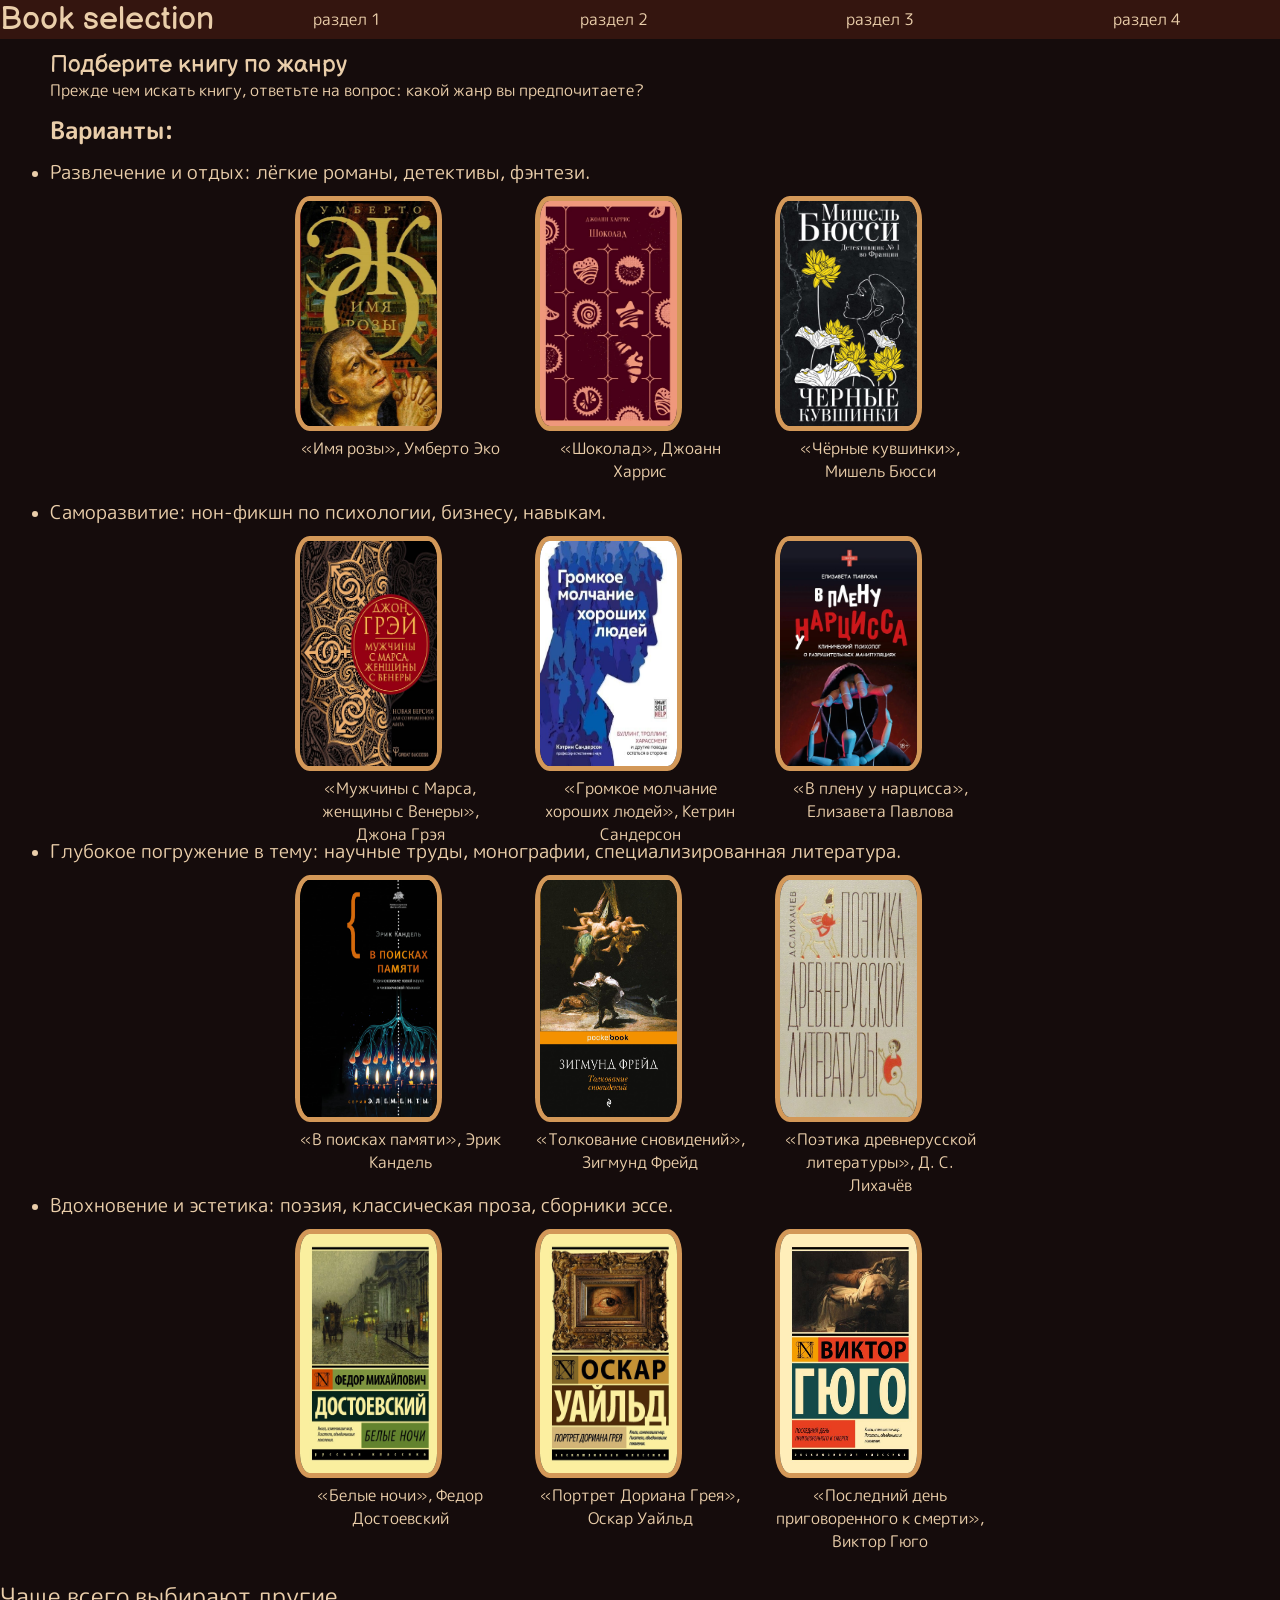
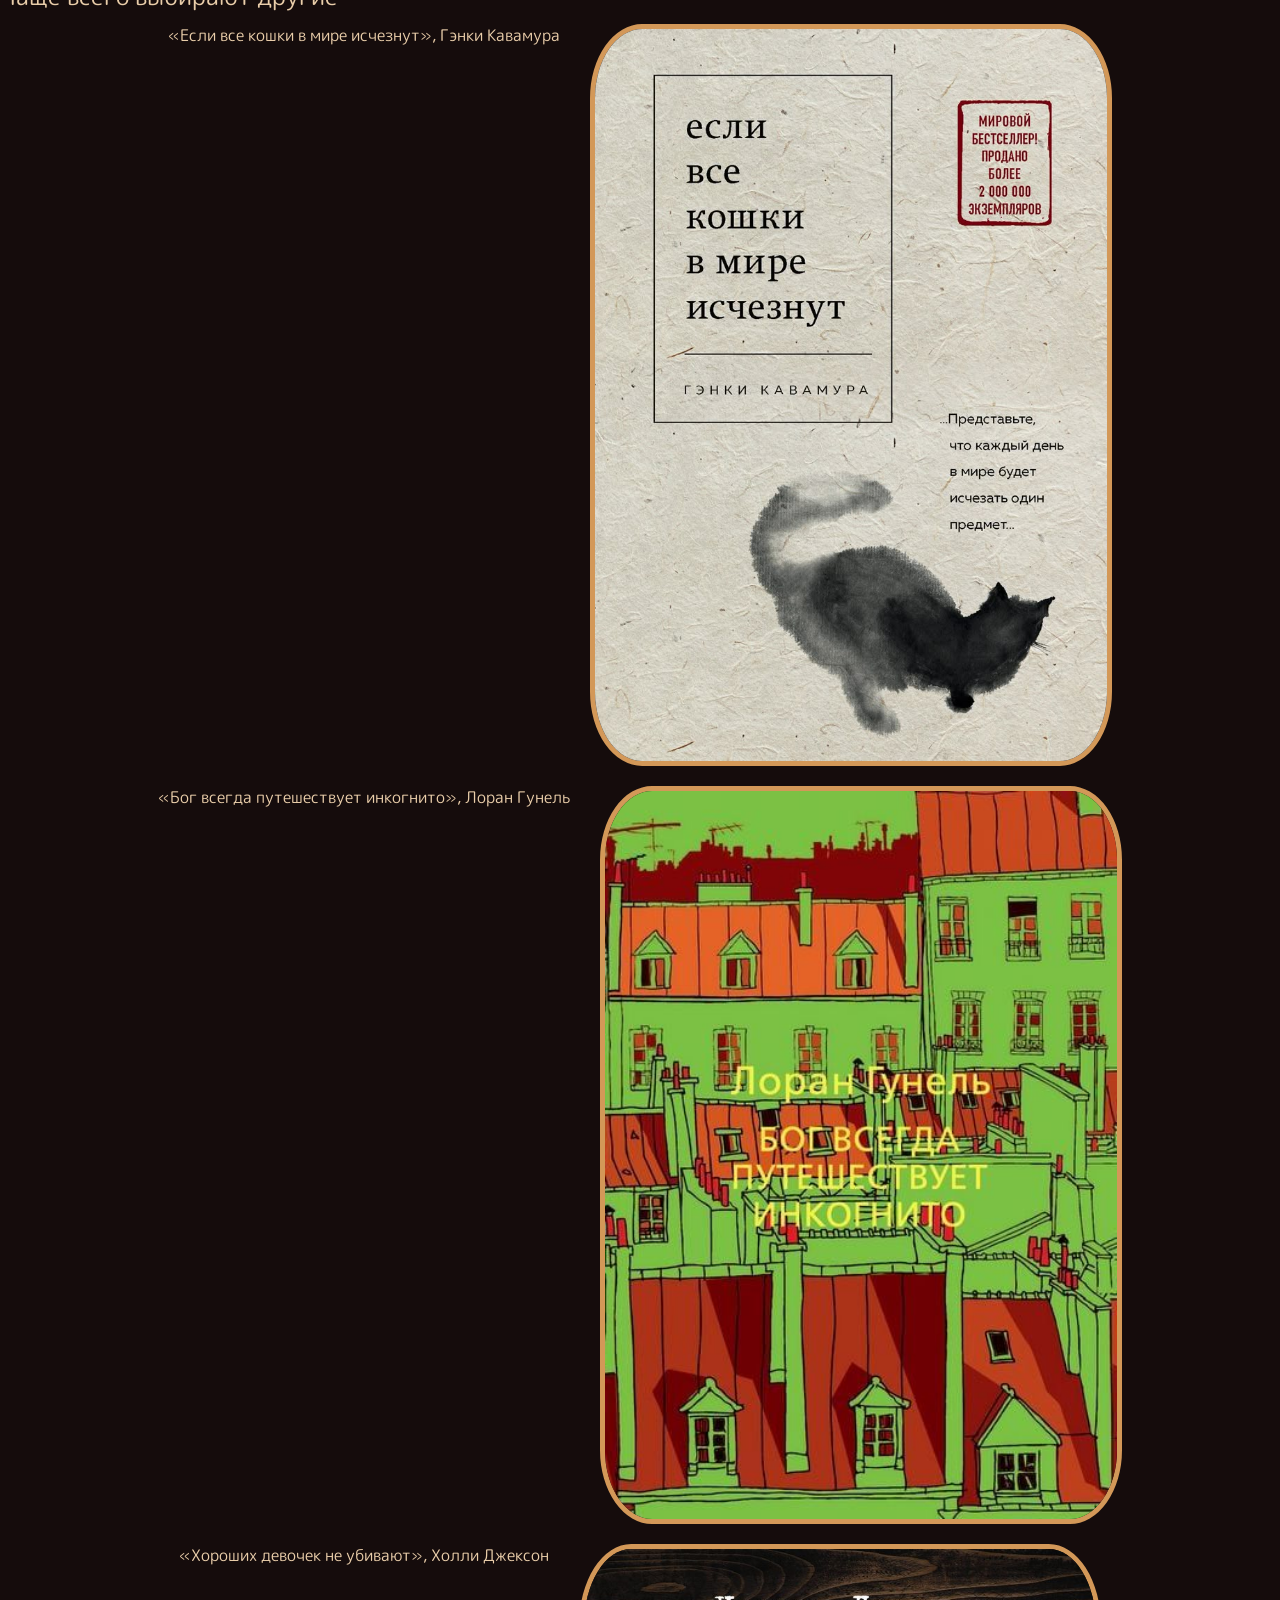
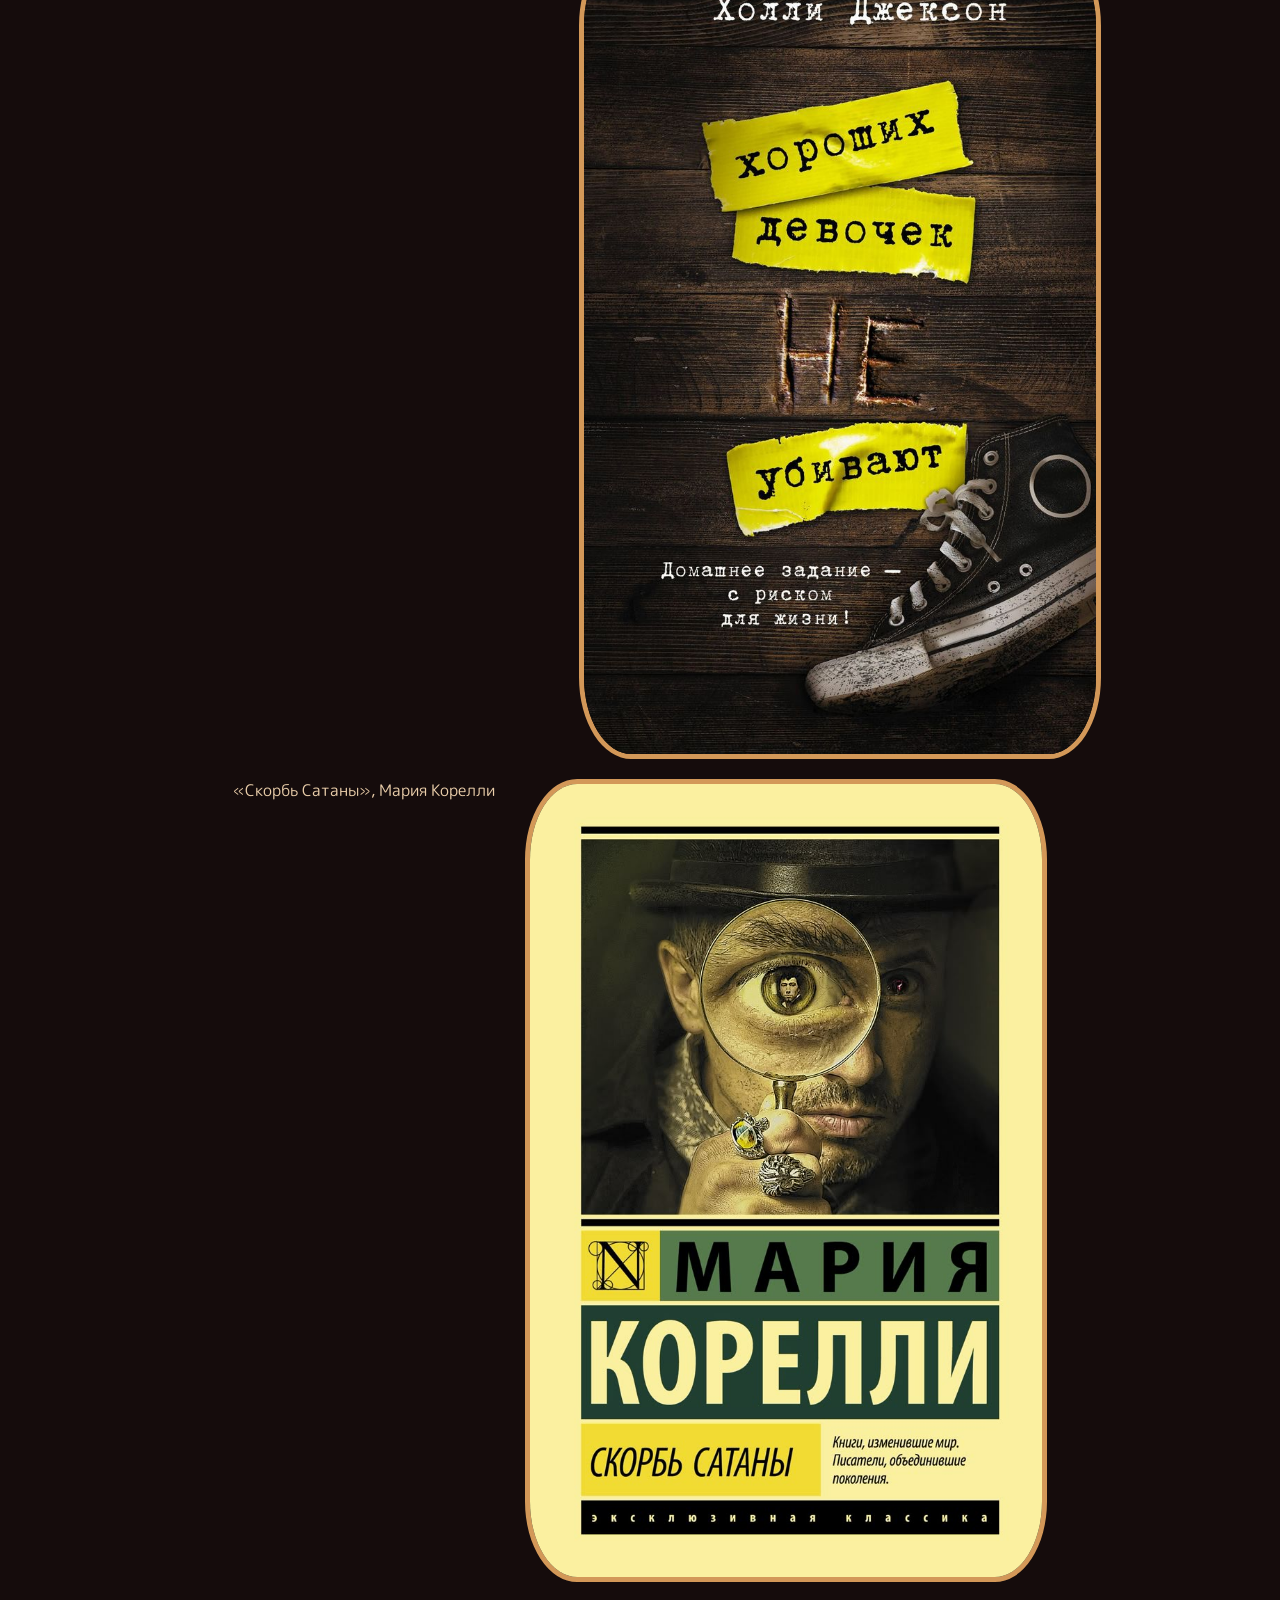
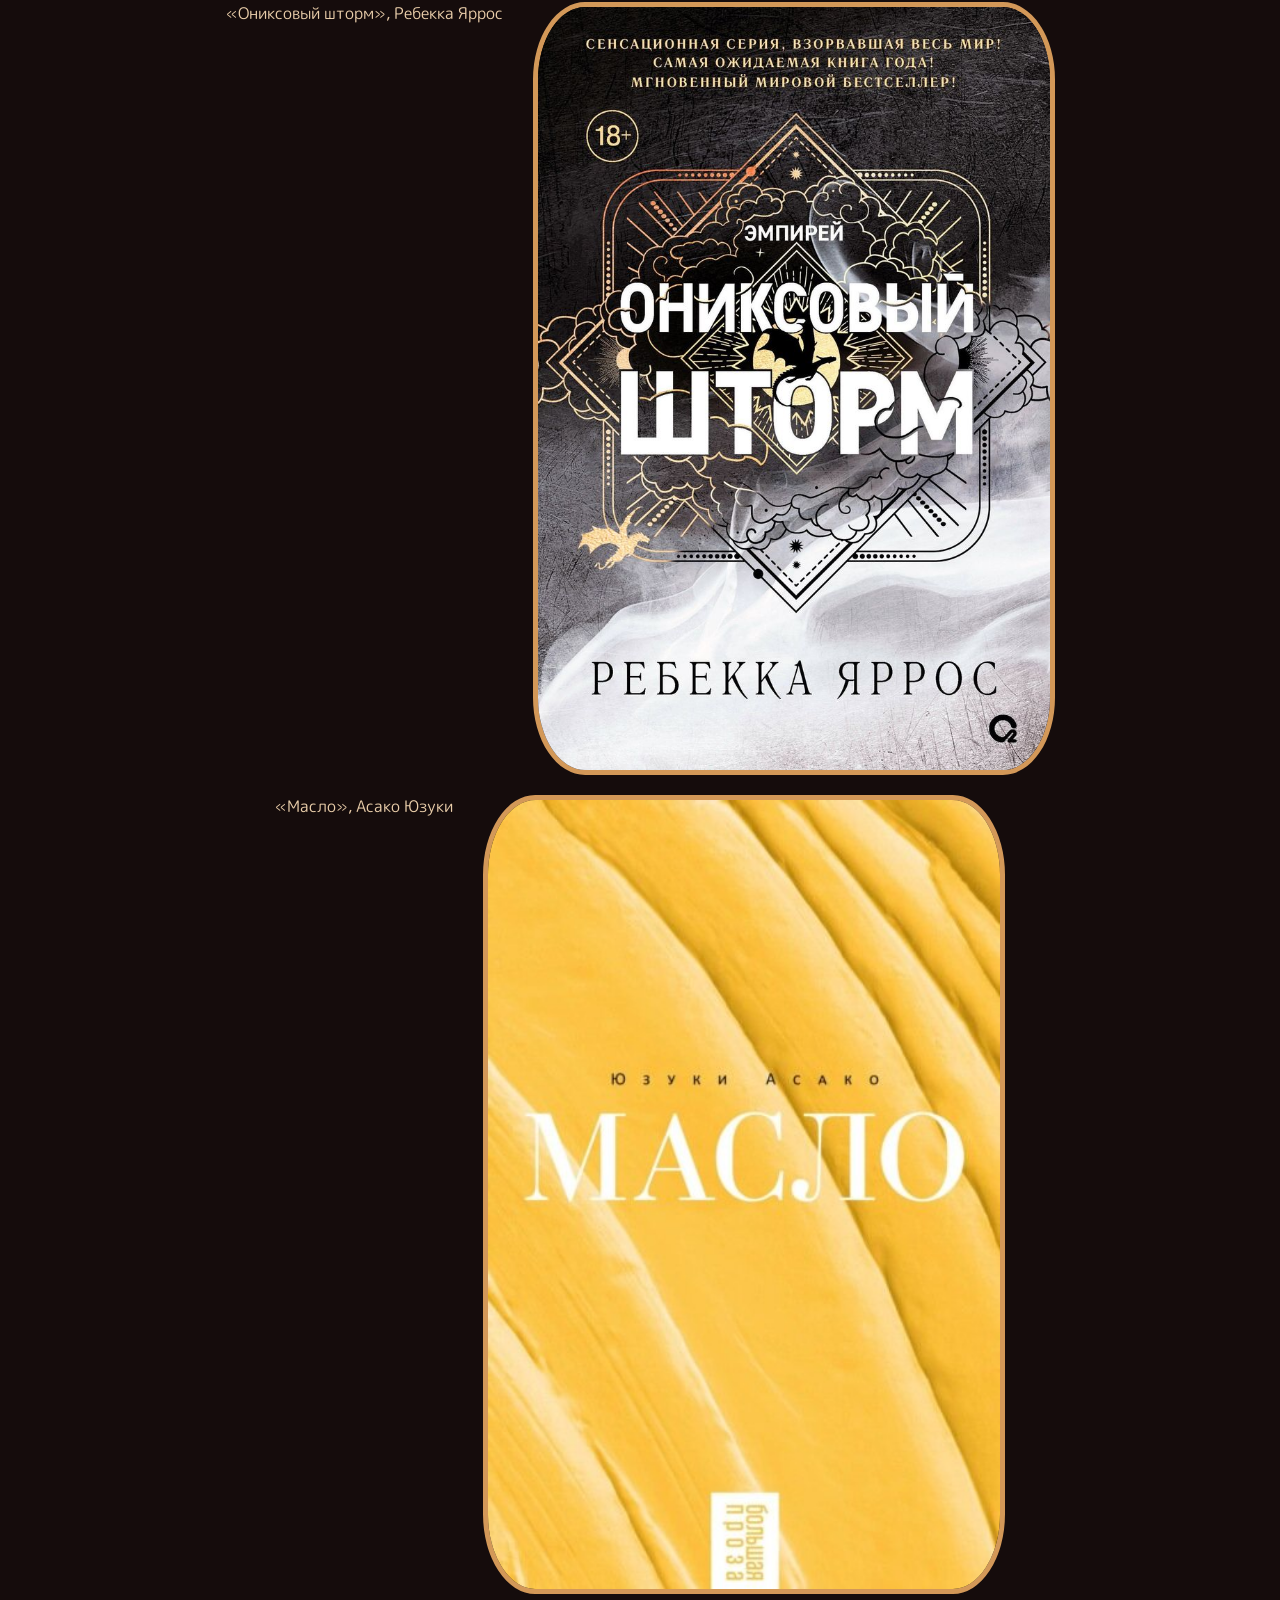
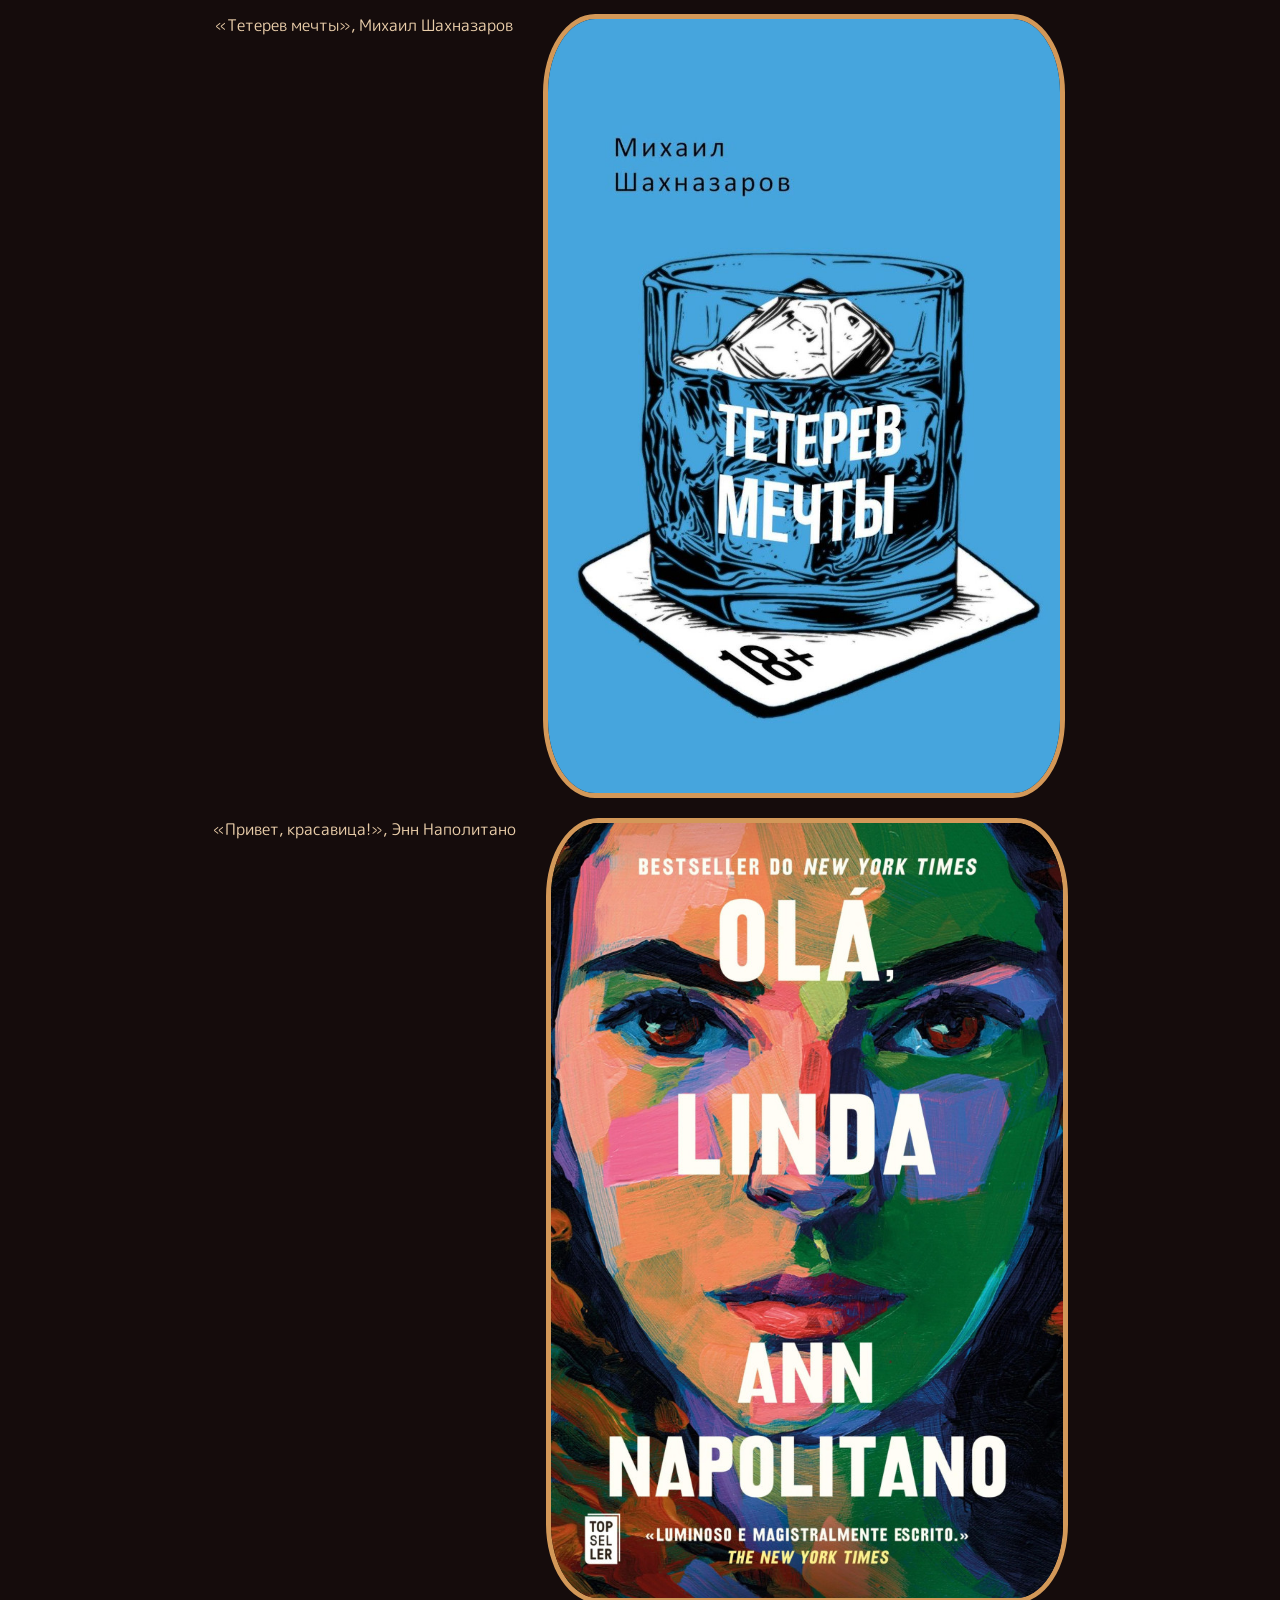
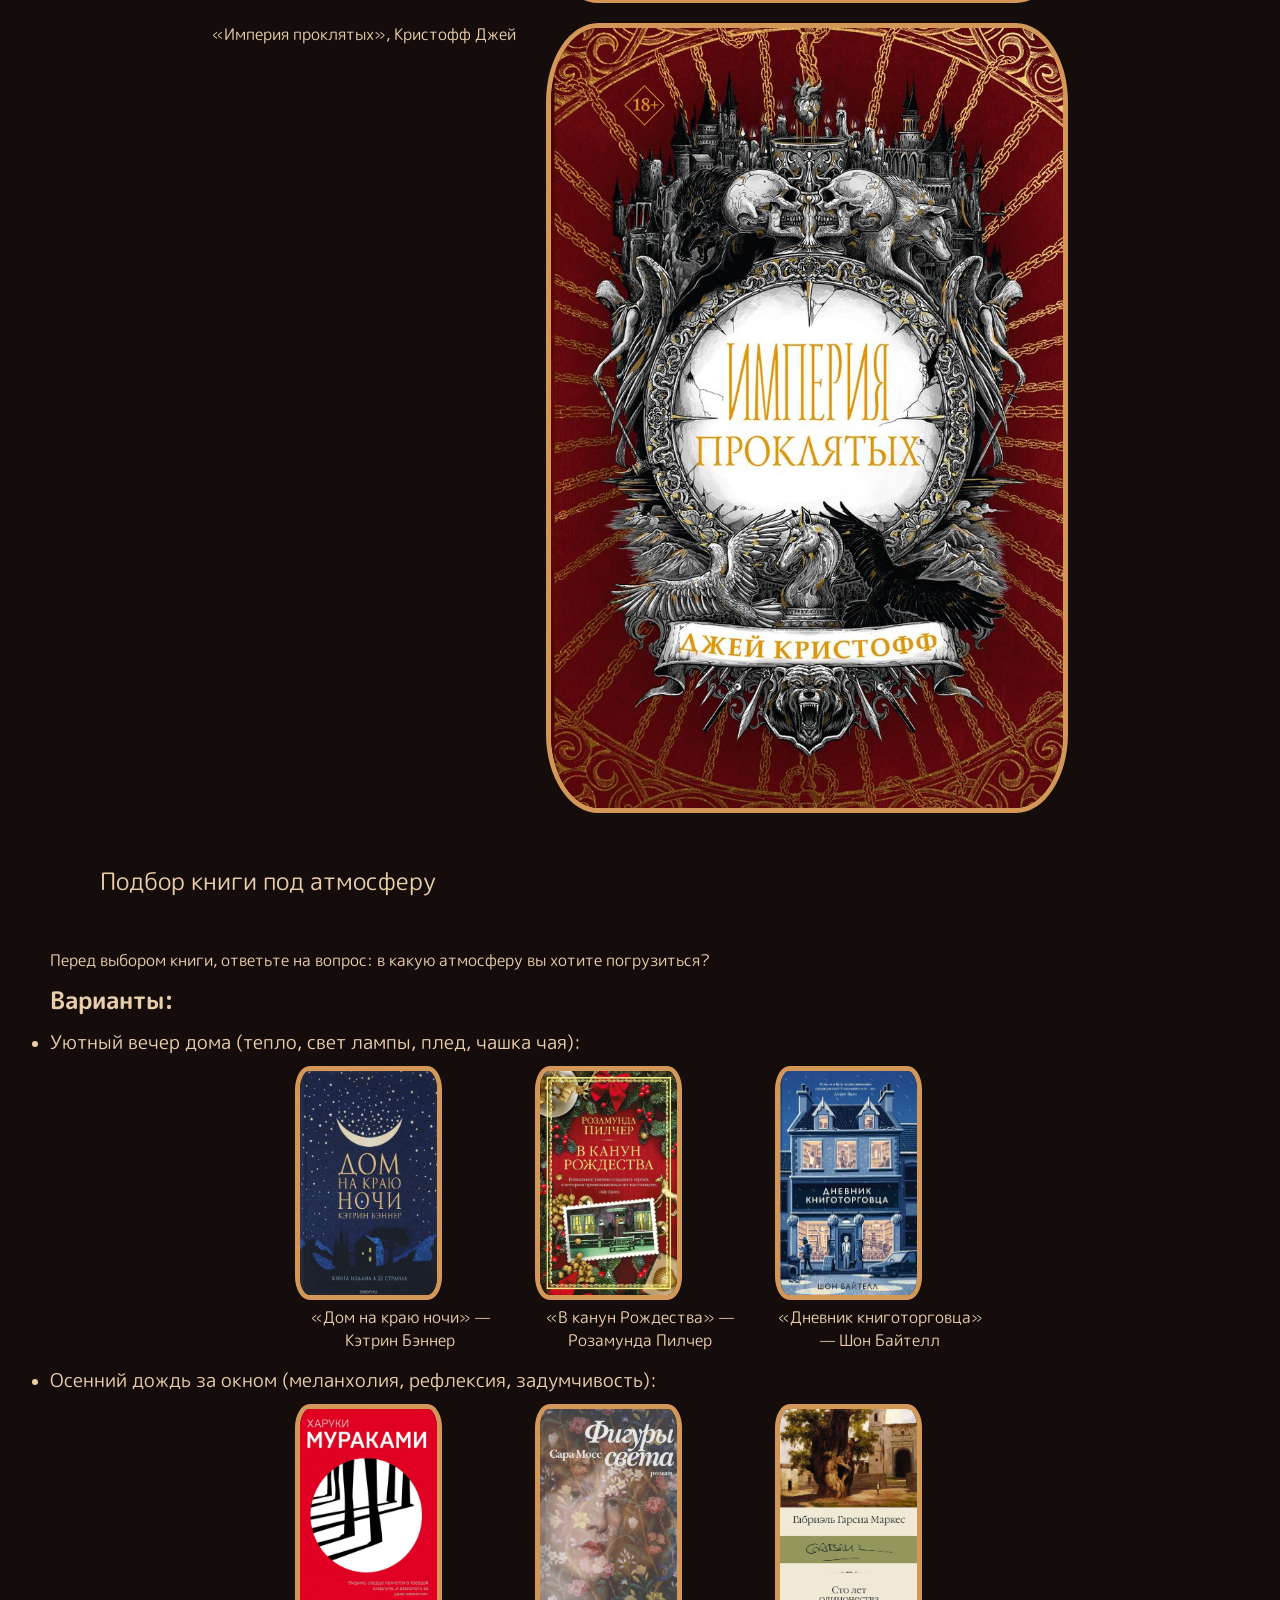
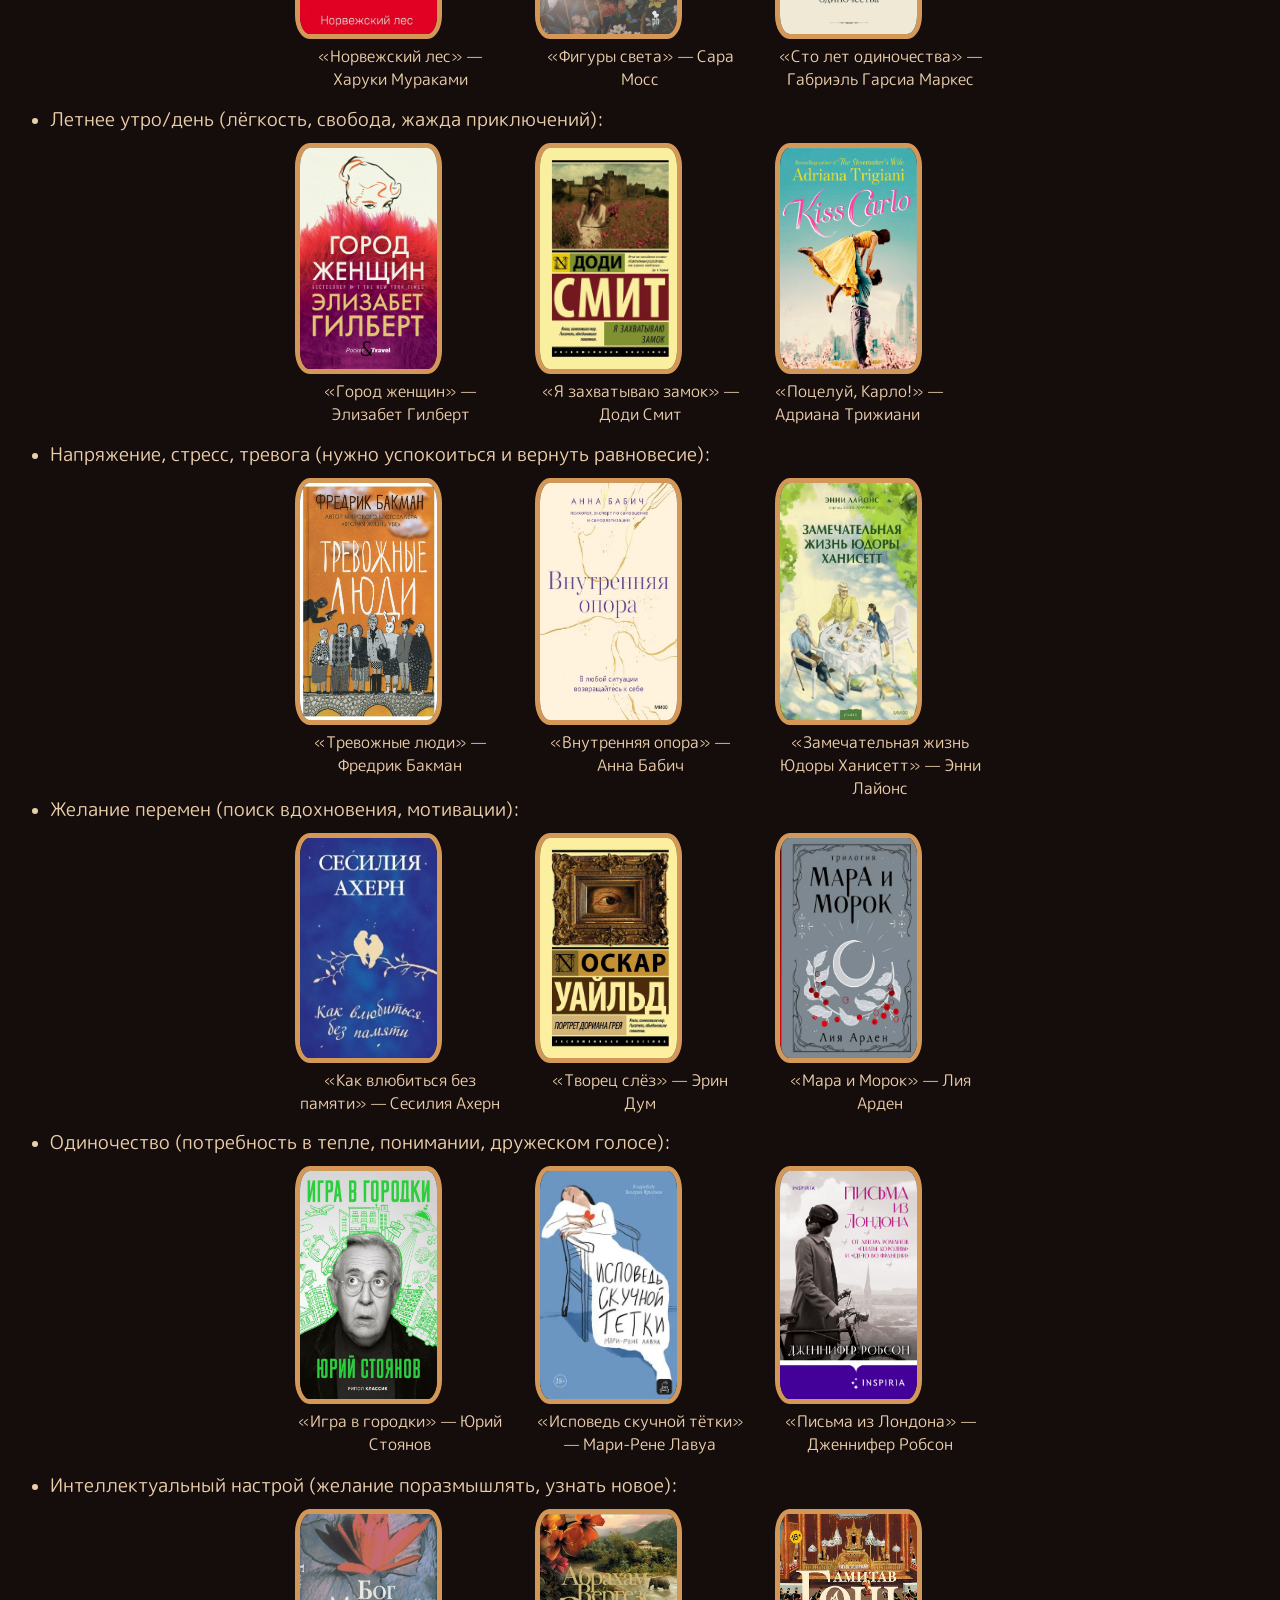
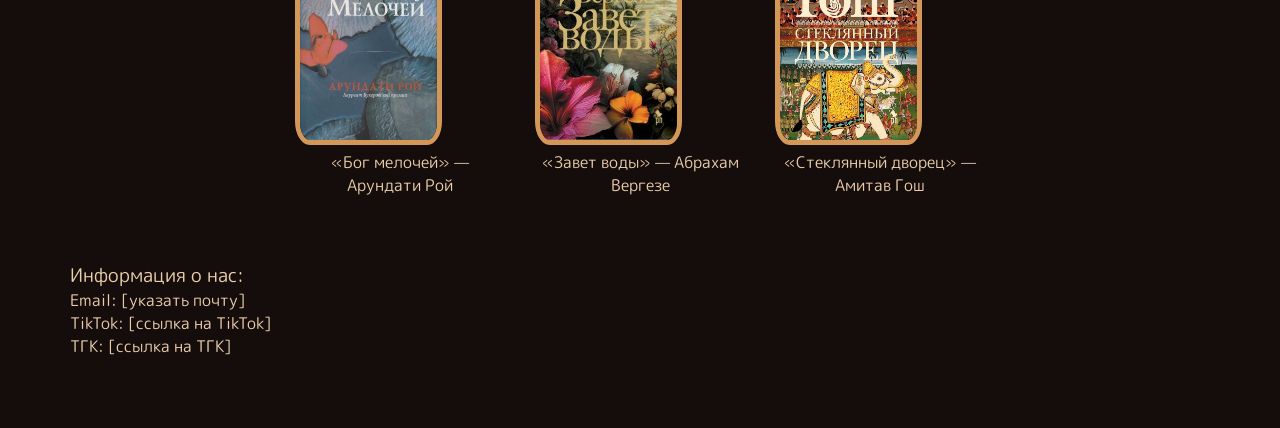
<file: index.html>
<!DOCTYPE html>
<html lang="en">
<head>
    <meta name="yandex-verification" content="32377d333cae3a58" />
    <meta charset="UTF-8">
    <meta name="viewport" content="width=device-width, initial-scale=1.0">
    <title>web</title>
    <link rel="stylesheet" href="style.css">
</head>
<body>
  
    <header>
        <h1 class = "he">Book selection</h1>
        <nav class = "navigat">
            <a href="ganr" class = "navigat_ssil">раздел 1</a>
            <a href="populari" class = "navigat_ssil">раздел 2</a>
            <a href="atmosf" class = "navigat_ssil">раздел 3</a>
            <a href="footers" class = "navigat_ssil">раздел 4</a>
        </nav>
    </header>

    <main>
      
        <article class="method" id = 'ganr'>
            <h2 class = 'method__title'>Подберите книгу по жанру</h2>
            <p class="method__text">Прежде чем искать книгу, ответьте на вопрос: какой жанр вы предпочитаете?</p>

            <p class="method__subtitle">Варианты:</p>

            <ul class="method__list list">
                <li class = "list__item item">
                    <h3 class = "item__title">Развлечение и отдых: лёгкие романы, детективы, фэнтези.</h3>
                    <div class = "item__content books">
                        <div class="books__item examples">
                            <img class="examples__img" src="./images/rose.jpg" alt="rose">
                            <p class="examples__text">«Имя розы», Умберто Эко</p>
                        </div>
                        <div class="books__item examples">
                            <img  class="examples__img" src="./images/chocolate.jpg" alt="chocolate">
                            <p class="examples__text" >«Шоколад», Джоанн Харрис</p>
                        </div>
                        <div class="books__item examples">
                            <img  class="examples__img" src="./images/black_cuv.jpg" alt="black">
                            <p class="examples__text" >«Чёрные кувшинки», Мишель Бюсси</p>
                        </div>
                    </div>
                </li>

                <li class = "list__item item">
                    <h3 class = "item__title">Саморазвитие: нон‑фикшн по психологии, бизнесу, навыкам.</h3>
                    <div class = "item__content books">
                        <div class="books__item examples">
                            <img class="examples__img" src="./images/woman_man.jpg" alt="woman_man">
                            <p class="examples__text">«Мужчины с Марса, женщины с Венеры», Джона Грэя</p>
                        </div>
                        <div class="books__item examples">
                            <img  class="examples__img" src="./images/good_people.jpg" alt="good_people">
                            <p class="examples__text" >«Громкое молчание хороших людей», Кетрин Сандерсон</p>
                        </div>
                        <div class="books__item examples">
                            <img  class="examples__img" src="./images/narcissist.jpg" alt="narcissist">
                            <p class="examples__text" >«В плену у нарцисса», Елизавета Павлова</p>
                        </div>
                    </div>
                </li>
                <li class = "list__item item">
                    <h3 class = "item__title">Глубокое погружение в тему: научные труды, монографии, специализированная литература.</h3>
                    <div class = "item__content books">
                        <div class="books__item examples">
                            <img class="examples__img" src="./images/kand.jpg" alt="find mind">
                            <p class="examples__text">«В поисках памяти», Эрик Кандель</p>
                        </div>
                        <div class="books__item examples">
                            <img  class="examples__img" src="./images/zig.jpg" alt="dreem">
                            <p class="examples__text" >«Толкование сновидений», Зигмунд Фрейд</p>
                        </div>
                        <div class="books__item examples">
                            <img  class="examples__img" src="./images/lih.jpg" alt="poet">
                            <p class="examples__text" >«Поэтика древнерусской литературы», Д. С. Лихачёв</p>
                        </div>
                    </div>
                </li>
                <li>
                    <h3 class = "item__title">Вдохновение и эстетика: поэзия, классическая проза, сборники эссе.</h3>
                    <div class = "item__content books">
                        <div class="books__item examples">
                            <img class="examples__img" src="./images/white_nights.jpg" alt="white nights">
                            <p class="examples__text">«Белые ночи», Федор Достоевский </p>
                        </div>
                        <div class="books__item examples">
                            <img  class="examples__img" src="./images/portret.jpg" alt="portret">
                            <p class="examples__text" >«Портрет Дориана Грея», Оскар Уайльд</p>
                        </div>
                        <div class="books__item examples">
                            <img  class="examples__img" src="./images/last_day.jpg" alt="last day">
                            <p class="examples__text" >«Последний день приговоренного к смерти», Виктор Гюго</p>
                        </div>
                    </div>
                </li>
            </ul>
        </article>

        <article class = "popular" id = 'populari'>
            <h2 class = "popular__title">Чаще всего выбирают другие</h2>
            <div class="popular__item divp ">
                <p class="divp__text">«Если все кошки в мире исчезнут», Гэнки Кавамура </p>
                <img class="divp__img" src="./images/cats.jpg" alt="white nights">
            </div>

            <div class="popular__item divp">
                <p class="divp__text">«Бог всегда путешествует инкогнито», Лоран Гунель </p>
                <img class="divp__img" src="./images/god.jpg" alt="white nights">
            </div>

            <div class="popular__item divp">
                <p class="divp__text">«Хороших девочек не убивают», Холли Джексон </p>
                <img class="divp__img" src="./images/good_girl.jpg" alt="white nights">
            </div>

            <div class="popular__item divp">
                <p class="divp__text">«Скорбь Сатаны», Мария Корелли </p>
                <img class="divp__img" src="./images/stan.jpg" alt="white nights">
            </div>

            <div class="popular__item divp">
                <p class="divp__text">«Ониксовый шторм», Ребекка Яррос </p>
                <img class="divp__img" src="./images/storm.jpg" alt="white nights">
            </div>

            <div class="popular__item divp">
                <p class="divp__text">«Масло», Асако Юзуки </p>
                <img class="divp__img" src="./images/orig (1).jpg" alt="butter">
            </div>

            <div class="popular__item divp">
                <p class="divp__text">«Тетерев мечты», Михаил Шахназаров </p>
                <img class="divp__img" src="./images/tet.jpg" alt="teterev">
            </div>

            <div class="popular__item divp">
                <p class="divp__text">«Привет, красавица!», Энн Наполитано </p>
                <img class="divp__img" src="./images/ola.jpg" alt="ola">
            </div>

            <div class="popular__item divp">
                <p class="divp__text">«Империя проклятых», Кристофф Джей </p>
                <img class="divp__img" src="./images/imper.jpg" alt="imper">
            </div>
        </article>

        <article class="method" id = "atmosf">
            <h2 class="method">Подбор книги под атмосферу</h2>
            <p class="method__text">Перед выбором книги, ответьте на вопрос: в какую атмосферу вы хотите погрузиться?</p>

            <p class="method__subtitle">Варианты:</p>

            <ul class="method__list list">
                <li class = "list__item item">
                    <h3 class = "item__title">Уютный вечер дома (тепло, свет лампы, плед, чашка чая):</h3>
                    <div class = "item__content books">
                        <div class="books__item examples">
                            <img class="examples__img" src="./images/home.jpg" alt="home">
                            <p class="examples__text">«Дом на краю ночи» — Кэтрин Бэннер</p>
                        </div>
                        <div class="books__item examples">
                            <img  class="examples__img" src="./images/rodg.jpg" alt="kanun">
                            <p class="examples__text" >«В канун Рождества» — Розамунда Пилчер</p>
                        </div>
                        <div class="books__item examples">
                            <img  class="examples__img" src="./images/diery.jpg" alt="diery">
                            <p class="examples__text" >«Дневник книготорговца» — Шон Байтелл</p>
                        </div>
                    </div>
                </li>

                <li class = "list__item item">
                    <h3 class = "item__title">Осенний дождь за окном (меланхолия, рефлексия, задумчивость):</h3>
                    <div class = "item__content books">
                        <div class="books__item examples">
                            <img class="examples__img" src="./images/forest.jpg" alt="forest">
                            <p class="examples__text">«Норвежский лес» — Харуки Мураками</p>
                        </div>
                        <div class="books__item examples">
                            <img  class="examples__img" src="./images/light.jpg" alt="light">
                            <p class="examples__text" >«Фигуры света» — Сара Мосс</p>
                        </div>
                        <div class="books__item examples">
                            <img  class="examples__img" src="./images/100_years.jpg" alt="100 years">
                            <p class="examples__text" >«Сто лет одиночества» — Габриэль Гарсиа Маркес</p>
                        </div>
                    </div>
                </li>
                <li class = "list__item item">
                    <h3 class = "item__title">Летнее утро/день (лёгкость, свобода, жажда приключений):</h3>
                    <div class = "item__content books">
                        <div class="books__item examples">
                            <img class="examples__img" src="./images/wooman_town.jpg" alt="wooman_town">
                            <p class="examples__text">«Город женщин» — Элизабет Гилберт</p>
                        </div>
                        <div class="books__item examples">
                            <img  class="examples__img" src="./images/cath.jpg" alt="castle">
                            <p class="examples__text" >«Я захватываю замок» — Доди Смит</p>
                        </div>
                        <div class="books__item examples">
                            <img  class="examples__img" src="./images/kiss.jpg" alt="kiss
                            <p class="examples__text" >«Поцелуй, Карло!» — Адриана Трижиани</p>
                        </div>
                    </div>
                </li>
                <li>
                    <h3 class = "item__title">Напряжение, стресс, тревога (нужно успокоиться и вернуть равновесие):</h3>
                    <div class = "item__content books">
                        <div class="books__item examples">
                            <img class="examples__img" src="./images/orig.jpg" alt="people">
                            <p class="examples__text">«Тревожные люди» — Фредрик Бакман</p>
                        </div>
                        <div class="books__item examples">
                            <img  class="examples__img" src="./images/in.jpg" alt="in">
                            <p class="examples__text" >«Внутренняя опора» — Анна Бабич</p>
                        </div>
                        <div class="books__item examples">
                            <img  class="examples__img" src="./images/good_life.jpg" alt="good life">
                            <p class="examples__text" >«Замечательная жизнь Юдоры Ханисетт» — Энни Лайонс</p>
                        </div>
                    </div>
                </li>

                <li>
                    <h3 class = "item__title">Желание перемен (поиск вдохновения, мотивации):</h3>
                    <div class = "item__content books">
                        <div class="books__item examples">
                            <img class="examples__img" src="./images/love.jpg" alt="love">
                            <p class="examples__text">«Как влюбиться без памяти» — Сесилия Ахерн</p>
                        </div>
                        <div class="books__item examples">
                            <img  class="examples__img" src="./images/portret.jpg" alt="portret">
                            <p class="examples__text" >«Творец слёз» — Эрин Дум</p>
                        </div>
                        <div class="books__item examples">
                            <img  class="examples__img" src="./images/mara and morok.jpg" alt="mara and morok">
                            <p class="examples__text" >«Мара и Морок» — Лия Арден</p>
                        </div>
                    </div>
                </li>

                <li>
                    <h3 class = "item__title">Одиночество (потребность в тепле, понимании, дружеском голосе):</h3>
                    <div class = "item__content books">
                        <div class="books__item examples">
                            <img class="examples__img" src="./images/play.jpg " alt="play">
                            <p class="examples__text">«Игра в городки» — Юрий Стоянов</p>
                        </div>
                        <div class="books__item examples">
                            <img  class="examples__img" src="./images/ispoved.jpg" alt="ispoved">
                            <p class="examples__text" >«Исповедь скучной тётки» — Мари-Рене Лавуа</p>
                        </div>
                        <div class="books__item examples">
                            <img  class="examples__img" src="./images/mail.jpg" alt="mail">
                            <p class="examples__text" >«Письма из Лондона» — Дженнифер Робсон</p>
                        </div>
                    </div>
                </li>

                <li>
                    <h3 class = "item__title">Интеллектуальный настрой (желание поразмышлять, узнать новое):</h3>
                    <div class = "item__content books">
                        <div class="books__item examples">
                            <img class="examples__img" src="./images/god_of.jpg" alt="god">
                            <p class="examples__text">«Бог мелочей» — Арундати Рой</p>
                        </div>
                        <div class="books__item examples">
                            <img  class="examples__img" src="./images/water.jpg" alt="water">
                            <p class="examples__text" >«Завет воды» — Абрахам Вергезе</p>
                        </div>
                        <div class="books__item examples">
                            <img  class="examples__img" src="./images/castle.jpg" alt="castle">
                            <p class="examples__text" >«Стеклянный дворец» — Амитав Гош</p>
                        </div>
                    </div>
                </li>
            </ul>
        </article>

    </main>

    <footer class = "foot" id="footers">
        <div class = "foot_div">
            <h3>Информация о нас:</h3>
            <p>Email: [указать почту]</p>
            <p>TikTok: [ссылка на TikTok]</p>
            <p>ТГК: [ссылка на ТГК]</p>
        </div>
    </footer>
</body>
</html>
</file>
<file: style.css>
@import url('https://fonts.googleapis.com/css2?family=Balsamiq+Sans:ital,wght@0,400;0,700;1,400;1,700&family=M+PLUS+Rounded+1c&display=swap');

*{
    padding: 0;
    margin: 0;
    background-color: #150C0C;
    font-family: "M PLUS Rounded 1c", sans-serif;
    font-weight: 400;
    font-style: normal;
    color:#EACEAA;
}

header{
    display: flex;
    align-items: center;
    background-color: #34150F;
    position: fixed;
    top: 0;
    left: 0;
    width: 100%;
}

.navigat_ssil{
    text-decoration: none;
    color:#EACEAA;
    background-color: #34150F;
    
    
}

.navigat{
    display: flex;
    justify-content: space-around;
    flex: 1;
    background-color: #34150F
}

.he{
    color:#EACEAA;
    font-family: "Balsamiq Sans", sans-serif;
    font-weight: 400;
    font-style: normal;
    background-color: #34150F
}

.method{
    margin: 50px;
}

.method__title{
    color:#EACEAA;
    justify-content: flex-start;
    font-family: "Balsamiq Sans", sans-serif;
    font-weight: 400;
    font-style: normal;
}

.method__subtitle{
    font-size: 24px;
    margin: 10px 0px;
    font-weight: 700;
}

/* .item{
    margin-bottom: 70px;
} */

.books__item{
    width: 210px;
}

.books{
    display: flex;
    justify-content: center;
    gap: 30px;
    /* height: 300px; */
    margin-top: 10px;
    margin-bottom: 20px;
}

.examples__img{
    width: 65%;
    height: 80%;
    border-width: 5px;
    border-style: solid;
    border-color: #D39858;
    border-radius: 10%;
}

.examples__text{
    text-align: center;
}

.divp{
    display: flex;
    justify-content: center;
    gap: 30px;
    /* height: 300px; */
    margin-top: 10px;
    margin-bottom: 20px;
}

.divp__img{
    width: 40%;
    height: 10%;
    border-width: 5px;
    border-style: solid;
    border-color: #D39858;
    border-radius: 10%;
}

.foot_div{
    margin:70px;   
}

#footers{
    background-color: #150C0C;
}
</file>
